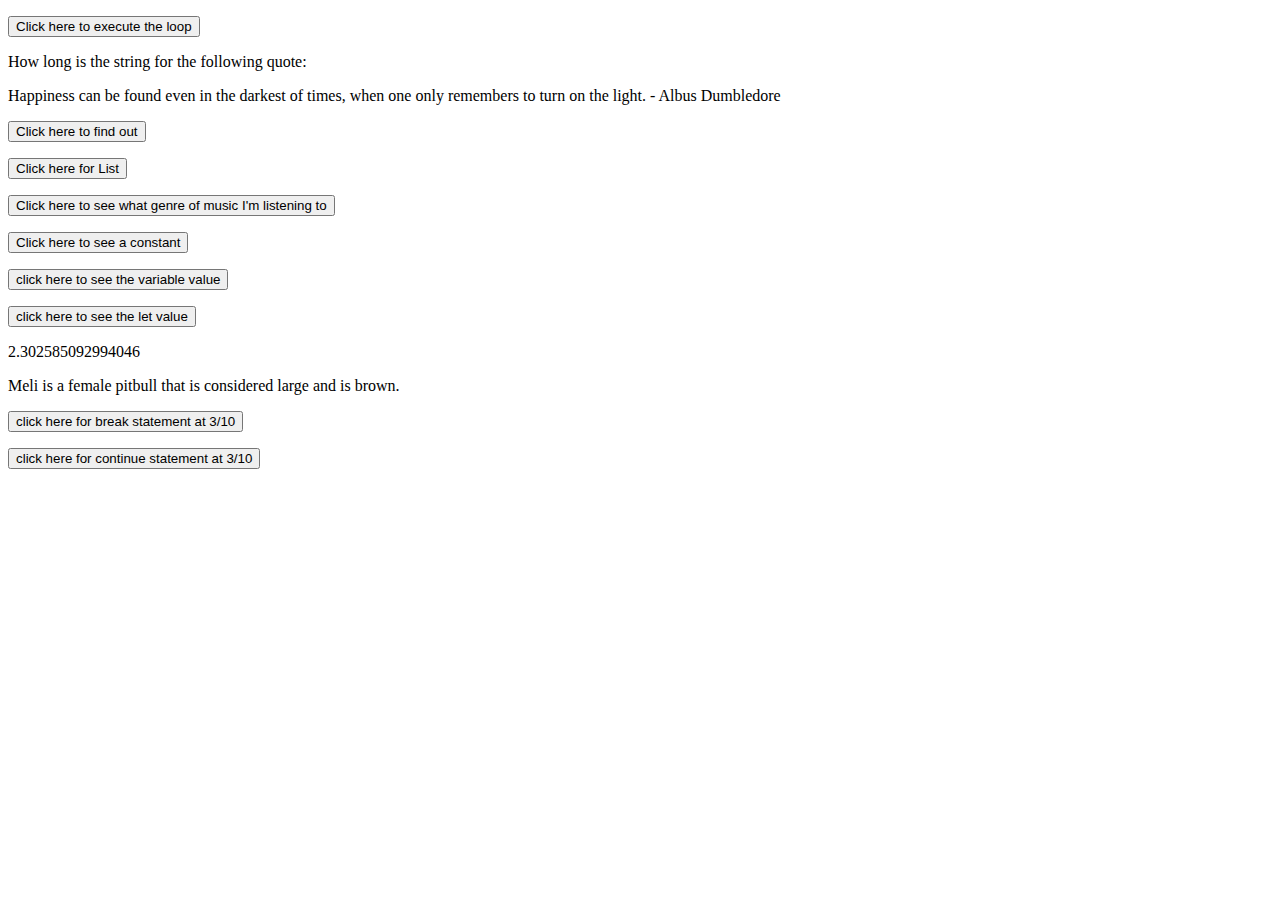
<file: Project10_loops_arrays/index.html>
<!DOCTYPE html>
<html>
    <head>
        <script src="JS/main.js" defer></script>
    </head>
    <body>
        <p id="loop"></p>
        <button onclick="call_Loop()">Click here to execute the loop</button>

        <p>How long is the string for the following quote: </p>
        <quote>Happiness can be found even in the darkest of times, when one only remembers to turn on the light. - Albus Dumbledore</quote>
        <p id="string_length"></p>
        <button onclick="string_Length()">Click here to find out</button>

        <br>

        <p id="List_of_Instruments"></p>
        <button onclick="for_Loop()">Click here for List</button>

        <p id="array"></p>
        <button onclick="array_Function()">Click here to see what genre of music I'm listening to</button>

        <p id="constant"></p>
        <button onclick="constant_function()">Click here to see a constant</button>

        <p id="var"></p>
        <button onclick="let_function()">click here to see the variable value</button>
        <p id="let"></p>
        <button onclick="let_function()">click here to see the let value</button>

        <p id="return"></p>

        <p id="dog_object"></p>

        <p id="break"></p>
        <button onclick="break_statement()">click here for break statement at 3/10</button>

        <p id="continue"></p>
        <button onclick="continue_statement()">click here for continue statement at 3/10</button>
    </body>
</html>
</file>
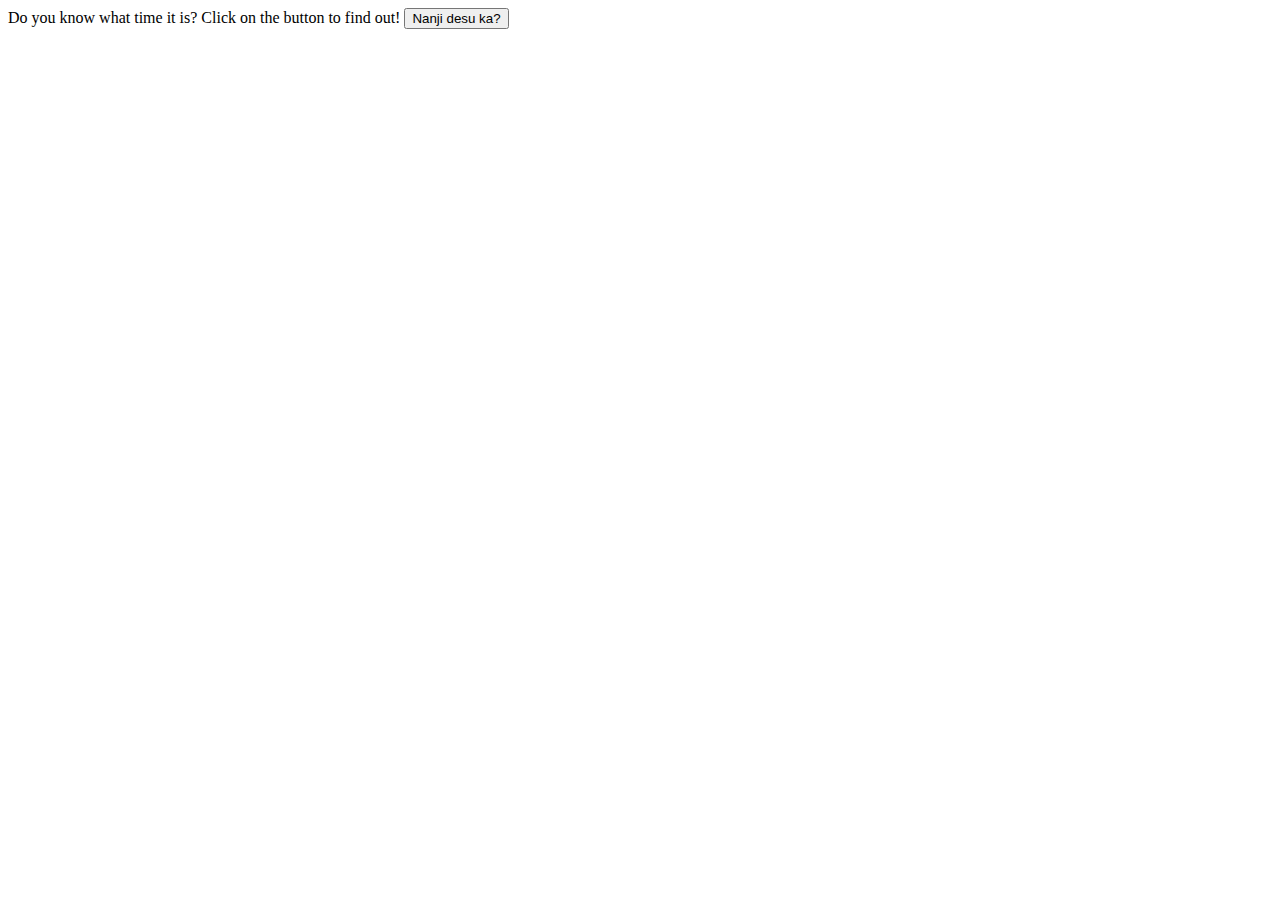
<file: Project2_functions/index.html>
<!DOCTYPE html>
<html>
    <head>
        <script src="JS/main.js"></script>
    </head>
    <body>
        <button onclick="displayTime()">Nanji desu ka?</button> <!-- creates a button to reveal the time -->

        <p id="time"></p> <!-- will display the concatenated sentence to show time -->
    </body>
</html>
</file>
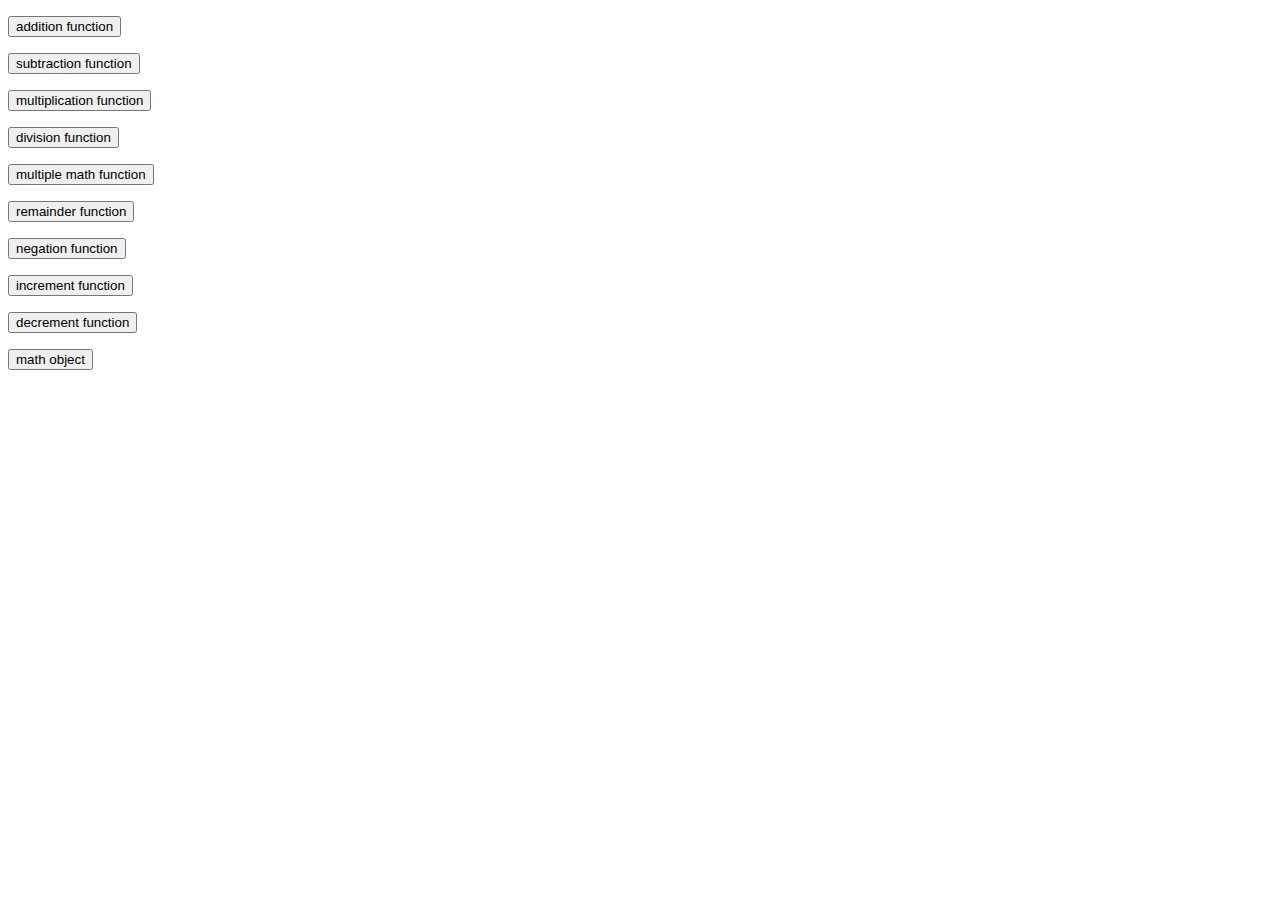
<file: Project3_math_operators/index.html>
<!DOCTYPE html>
<html>
    <head>
        <script type="text/javascript" src="JS/main.js"></script>
    </head>
    <body>
        <script src="JS/main.js"></script>
        <p id="add">
            <input type="button" onclick="addition_Function()" value="addition function"> <!--Addition function-->
        </p>
        <p id="minus">
            <input type="button" onclick="subtraction_function()" value="subtraction function"> <!--subtraction function-->
        </p>
        <p id="multiply">
            <input type="button" onclick="multiply_function()" value="multiplication function"> <!--multiplication function-->
        </p>
        <p id="divides">
            <input type="button" onclick="divide_function()" value="division function"> <!--division function-->
        </p>
        <p id="moremath">
            <input type="button" onclick="multiple_function()" value="multiple math function"> <!--multiple math operators function-->
        </p>
        <p id="remainder">
            <input type="button" onclick="remainder_function()" value="remainder function"> <!--remainder function-->
        </p>
        <p id="negative">
            <input type="button" onclick="negative_function()" value="negation function"> <!--negation operator function-->
        </p>
        <p id="increment">
            <input type="button" onclick="increment_function()" value="increment function"> <!--increment function-->
        </p>
        <p id="decrement">
            <input type="button" onclick="decrement_function()" value="decrement function"> <!--decrement function-->
        </p>
        <p id="sqrt2">
            <input type="button" onclick="math_object()" value="math object"> <!--JavaScript math object-->
        </p>
    </body>
</html>
</file>
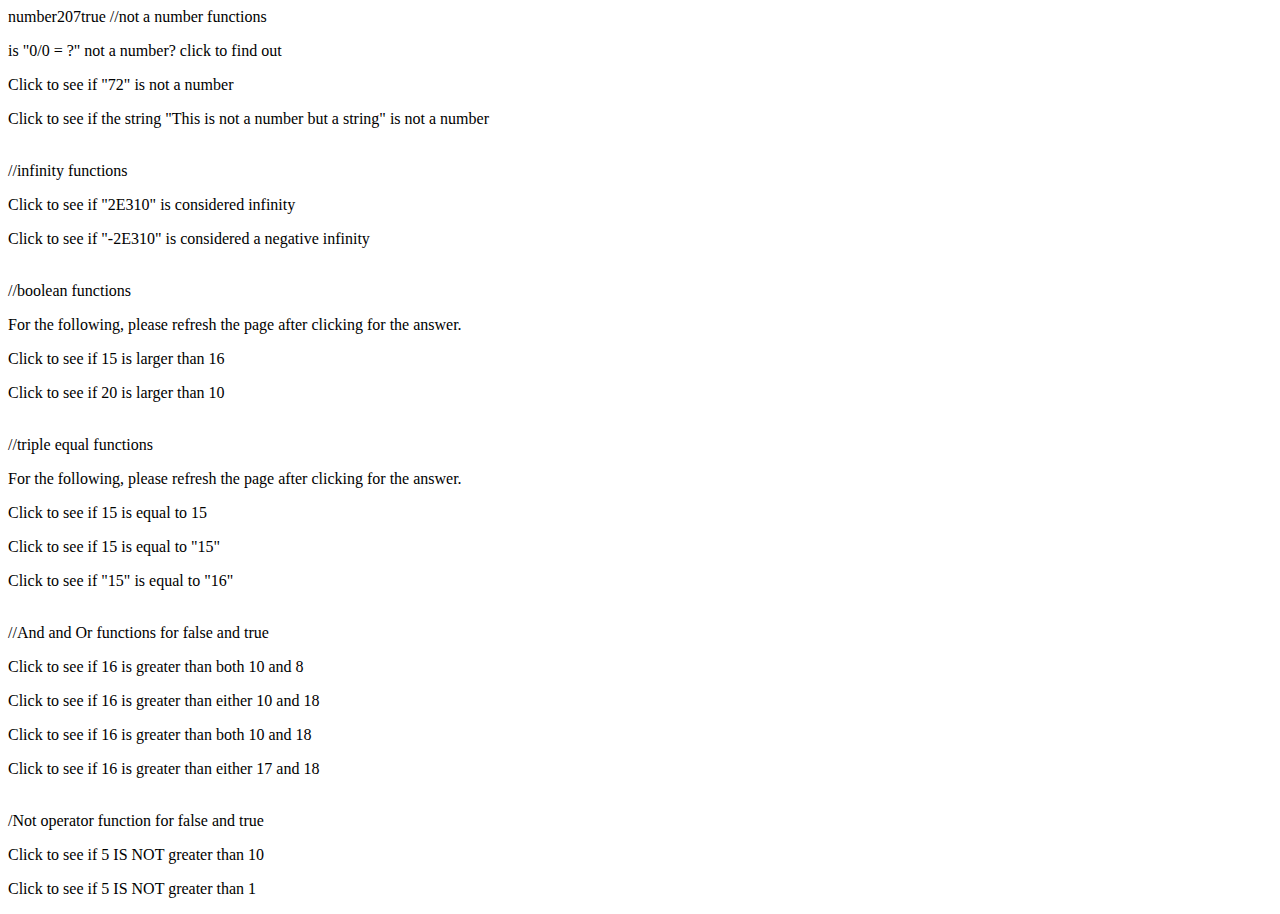
<file: Project5_comparisons_type_coercion/index.html>
<!DOCTYPE html>
<html>
    <head>
        <script src="JS/main.js"></script>
    </head>
    <body>
        //not a number functions
        <p id="NaN" onclick="my_Function()">is "0/0 = ?" not a number? click to find out</p> 
        <p id="false" onclick="my_Function2()">Click to see if "72" is not a number</p>
        <p id="true" onclick="my_Function3()">Click to see if the string "This is not a number but a string" is not a number</p>
        <br>
        //infinity functions
        <p id="infinity" onclick="infinity_Function()">Click to see if "2E310" is considered infinity</p>
        <p id="neg_infinity" onclick="neg_infinity()">Click to see if "-2E310" is considered a negative infinity</p>
        <br>
        //boolean functions
        <p>For the following, please refresh the page after clicking for the answer.</p>
        <p id="boolean false" onclick="boolean_function()">Click to see if 15 is larger than 16</p>
        <p id="boolean true" onclick="boolean_function2()">Click to see if 20 is larger than 10</p>
        <br>
        //triple equal functions
        <p>For the following, please refresh the page after clicking for the answer.</p>
        <p id="triple true" onclick="triple_true()">Click to see if 15 is equal to 15</p>
        <p id="triple false1" onclick="triple_false1()">Click to see if 15 is equal to "15"</p>
        <p id="triple false2" onclick="triple_false2()">Click to see if "15" is equal to "16"</p>
        <br>
        //And and Or functions for false and true
        <p id="operatorAND1" onclick="operator_AND1()">Click to see if 16 is greater than both 10 and 8</p>
        <p id="operatorOR1" onclick="operator_OR1()">Click to see if 16 is greater than either 10 and 18</p>
        <p id="operatorAND2" onclick="operator_AND2()">Click to see if 16 is greater than both 10 and 18</p>
        <p id="operatorOR2" onclick="operator_OR2()">Click to see if 16 is greater than either 17 and 18</p>
        <br>
        /Not operator function for false and true
        <p id="not true" onclick="not_True()">Click to see if 5 IS NOT greater than 10</p>
        <p id="not false" onclick="not_False()">Click to see if 5 IS NOT greater than 1</p>


    </body>
</html>
</file>
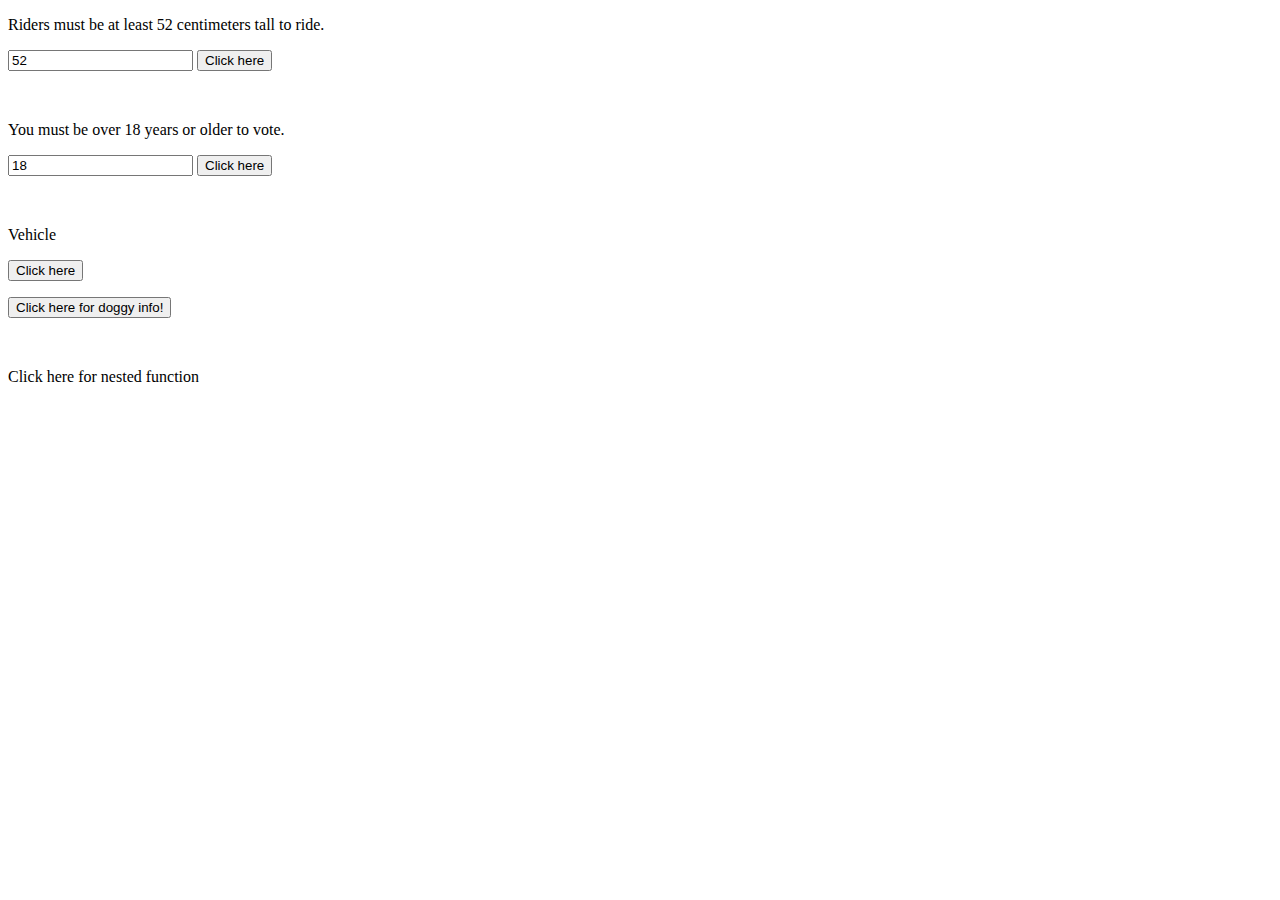
<file: Project6_ternary_operators_constructors/index.html>
<!DOCTYPE html>
<html>
    <head>
        <script src="JS/main.js"></script>
    </head>
    <body>
        <p>Riders must be at least 52 centimeters tall to ride.</p>
        <input id="Height" value="52" />
        <button onclick="Ride_Function()">Click here</button>
        <p id="Ride"></p>

        <br>

        <p>You must be over 18 years or older to vote.</p>
        <input id="Age" value="18" />
        <button onclick="voting_Function()">Click here</button>
        <p id="Vote"></p>

        <br>

        <p>Vehicle</p>
        <button onclick="myFunction()">Click here</button>
        <p id="Keywords_and_Constructors"></p>

        <button onclick="my_Dog()">Click here for doggy info!</button>
        <p id="New_and_This"></p>

        <br>

        <p id="Nested_Function" onclick="Nested_Function()">Click here for nested function</p>
    </body>
</html>
</file>
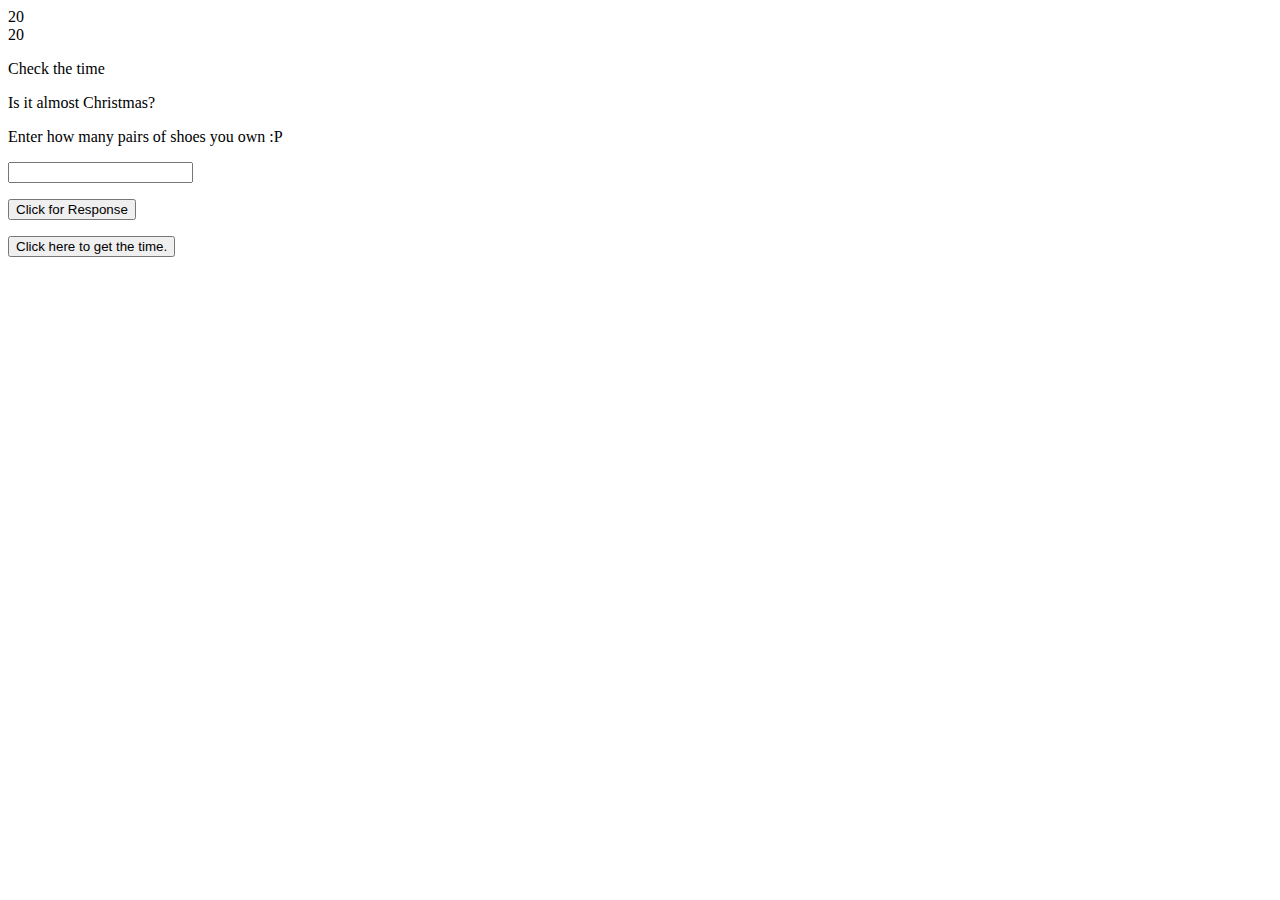
<file: Project7_scope_time_function/index.html>
<!DOCTYPE html>
<html>
    <head>
        <script src="JS/main.js"></script>
    </head>
    <body>
        <p id="time_date" onclick="Time_Date()">Check the time</p>

        <p id="Christmas" onclick="Christmas()">Is it almost Christmas?</p>

        <p>Enter how many pairs of shoes you own :P</p>
        <input id="Shoes" value="" />
        <p id="Amount_of_Shoes"></p>
        <button onclick="Shoes_Function()">Click for Response</button>

        <p id="Time_of_day"></p>
        <button onclick="Time_function()">Click here to get the time.</button>
    </body>
</html>
</file>
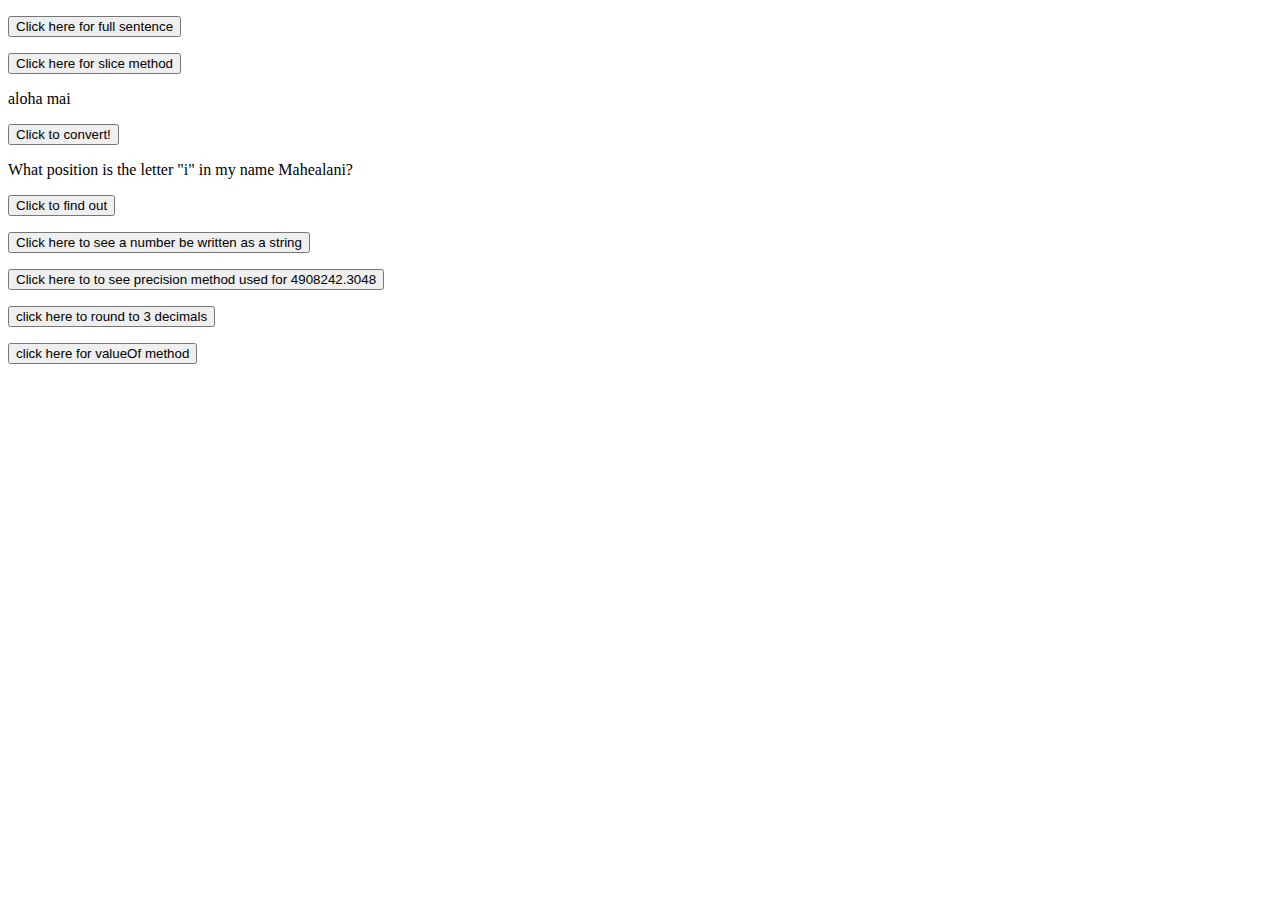
<file: Project8_string_methods/index.html>
<!DOCTYPE html>
<html>
    <head>
        <script src="JS/main.js"></script>
    </head>
    <body>
        <p id="concatenate"></p>
        <button onclick="function_One()">Click here for full sentence</button>

        <p id="slice_Method"></p>
        <button onclick="slice_Method()">Click here for slice method</button>

        <p id="uppercase">aloha mai</p>
        <button onclick="Upper_case()">Click to convert!</button>

        <p>What position is the letter "i" in my name Mahealani?</p>
        <p id="search_method"></p>
        <button onclick="search_method()">Click to find out</button>

        <p id="tostring"></p>
        <button onclick="toString_Function()">Click here to see a number be written as a string</button>

        <p id="toprecision"></p>
        <button onclick="toPrecision_Function()">Click here to to see precision method used for 4908242.3048</button>

        <p id="toFixed"></p>
        <button onclick="toFixed_Function()">click here to round to 3 decimals</button>

        <p id="valueOf"></p>
        <button onclick="valueOf_Function()">click here for valueOf method</button>
    </body>
</html>
</file>
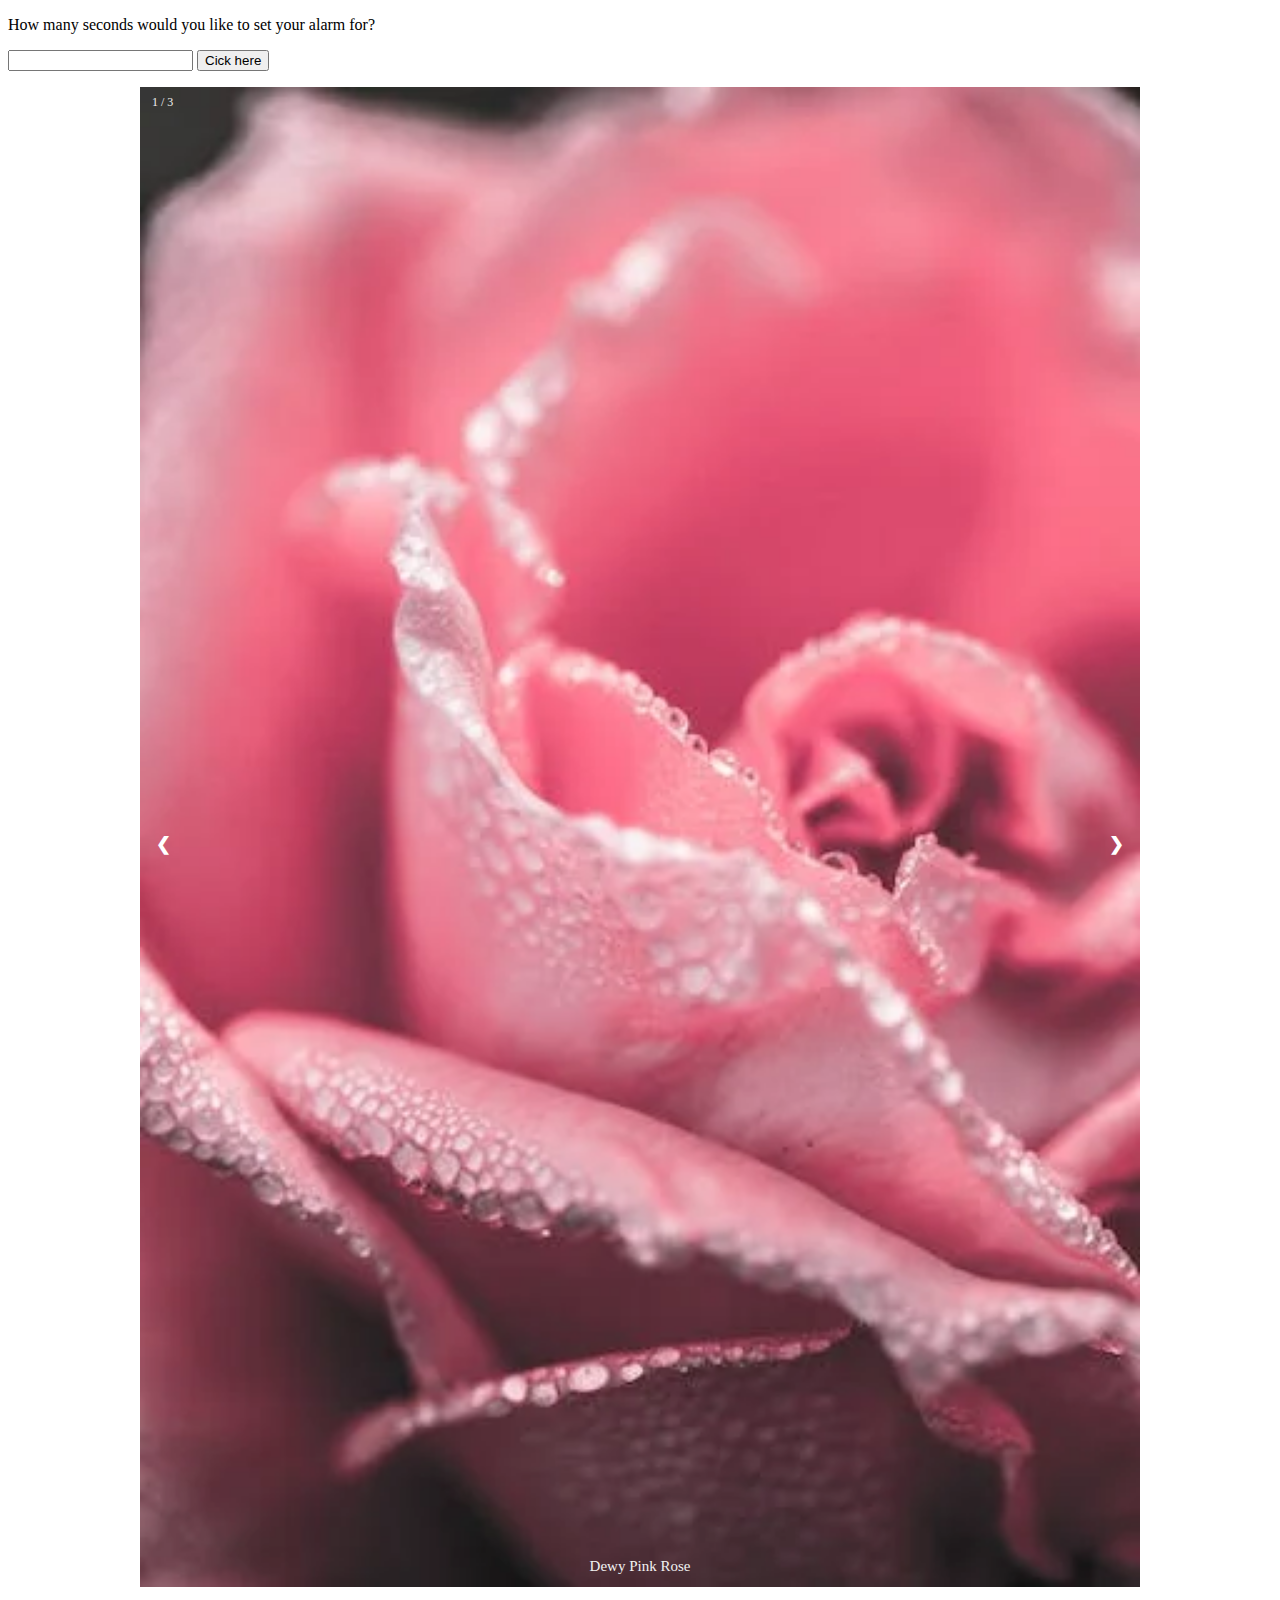
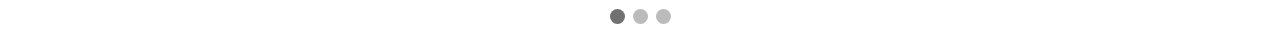
<file: Project9_countdown_slideshow/index.html>
<!DOCTYPE html>
<html>
    <head>
        <link rel="stylesheet" type="text/css" href="CSS/main.css">
    </head>
    <body>
        <p>How many seconds would you like to set your alarm for?</p>
        <input id="seconds" value="" />
        <button onclick="countdown()">Cick here</button>
        <p id="timer"></p>

        <!--Slideshow container-->
        <div class="slideshow-container">

            <!--Full width images with # and caption text-->
            <div class="mySlides fade">
                <div class="numbertext">1 / 3</div>
                <img src="Images/img1.jpg" style="width:100%">
                <div class="text">Dewy Pink Rose</div>
            </div>

            <div class="mySlides fade">
                <div class="numbertext">2 / 3</div>
                <img src="Images/img2.jpeg" style="width:100%">
                <div class="text">Dewy Purple Tulp</div>
            </div>

            <div class="mySlides fade">
                <div class="numbertext">3 / 3</div>
                <img src="Images/img3.jpeg" style="width:100%">
                <div class="text">Dewy White Daisy</div>
            </div>

            <!--Next and previous buttons-->
            <a class="prev" onclick="plusSlides(-1)">&#10094;</a>
            <a class="next" onclick="plusSlides(1)">&#10095;</a>
        </div>
        <br>

        <!--The dots/circles-->
        <div style="text-align:center">
            <span class="dot" onclick="currentSlide(1)"></span>
            <span class="dot" onclick="currentSlide(2)"></span>
            <span class="dot" onclick="currentSlide(3)"></span>
        </div>

        <script src="JS/main.js"></script>
    </body>
</html>
</file>
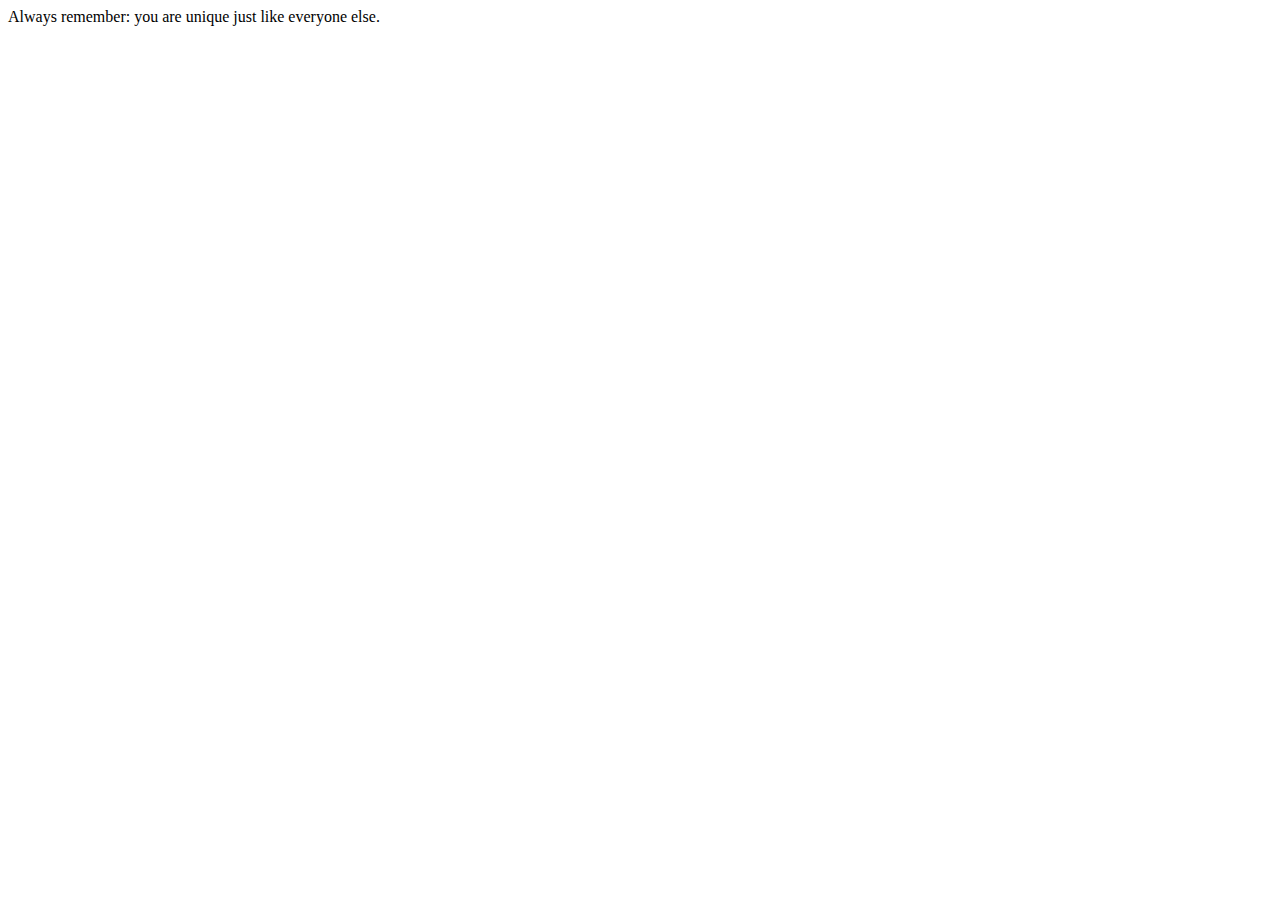
<file: Essential_JavaScript_Concepts/devtools.html>
<!DOCTYPE html>
<html>
    <head>
        <meta charset="UTF-8">
    </head>
    <body>
        <script>
            A = "Always ";
            B = "remember: ";
            document.write(A + B);

            X = "you ";
            Y = "are ";
            document.write(X+Y);

            M = "unique ";
            N = "just like everyone else.";
            document.write(M + N);
        </script>
    </body>
</html>
</file>
<file: Project9_countdown_slideshow/CSS/main.css>
* {box-sizing:border-box}

/* slideshow container */
.slideshow-container {
    max-width: 1000px;
    position: relative;
    margin: auto;
}

/* hide the images by default */
.mySlides {
    display: none;
}

/* next & previous buttons */
.prev, .next {
    cursor: pointer;
    position: absolute;
    top: 50%;
    width: auto;
    margin-top: -22px;
    padding: 16px;
    color: white;
    font-weight: bold;
    font-size: 18px;
    transition: 0.5s ease;
    border-radius: 0 3px 3px 0;
    user-select: none;
}

/* position the "next button" to the right */
.next {
    right: 0;
    border-radius: 3px 0 0 3px;
}

/* on hover, add a black background color with a little bit see-through */
.prev:hover, .next:hover {
    background-color: rgba(0,0,0,0.8);
}

/* caption text */
.text {
    color: #f2f2f2;
    font-size: 15px;
    padding: 8px 12px;
    position: absolute;
    bottom: 8px;
    width: 100%;
    text-align: center;
}

/* number text (1/3 etc) */
.numbertext {
    color: #f2f2f2;
    font-size: 12px;
    padding: 8px 12px;
    position: absolute;
    top: 0;
}

/* the dots/bullets/indicators */
.dot {
    cursor: pointer;
    height: 15px;
    width: 15px;
    margin: 0 2px;
    background-color: #bbb;
    border-radius: 50%;
    display: inline-block;
    transition: background-color 0.5s ease;
}

.active, .dot:hover {
    background-color: #717171;
}

/* fading animation */
.fade {
    animation-name: fade;
    animation-duration: 1.5s;
}

@keyframes fade {
    from {opacity: .4}
    to {opacity: 1}
}
</file>
